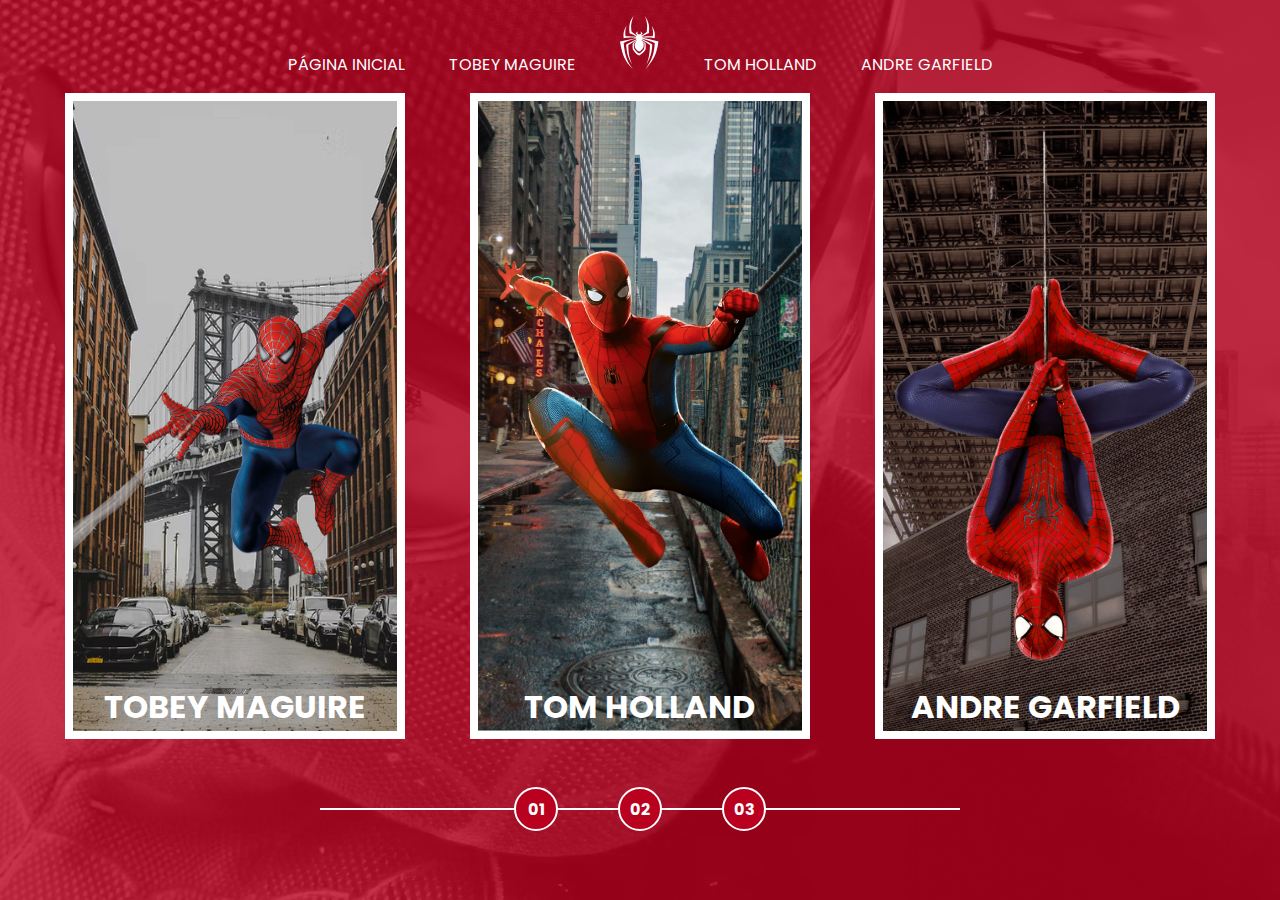
<file: index.html>
<!DOCTYPE html>
<html lang="en">
<head>
    <meta charset="UTF-8">
    <meta http-equiv="X-UA-Compatible" content="IE=edge">
    <meta name="viewport" content="width=device-width, initial-scale=1.0">
    <link rel="stylesheet" href="/assets/css/home-page-styles.css">
    <script src="/assets/scripts/card-hover-animation.js"></script>
    <title>Spider-Man | Multiversos</title>
</head>
<body>
    <nav class="s-menu">
        <ul>
            <li class="s-menu__item">
                <a href="/">Página Inicial</a>
            </li>
            <li class="s-menu__item">
                <a href="#">Tobey Maguire</a>
            </li>
            <li class="s-menu__item s-menu__icon">
                <img src="/assets/images/icons/spider.svg" alt="spider-man Multiverse">
            </li>
            <li class="s-menu__item">
                <a href="#">Tom Holland</a>
            </li>
            <li class="s-menu__item">
                <a href="#">Andre Garfield</a>
            </li>
        </ul>
    </nav>

    <div class="s-container">
        <a href="#" class="s-card" id="spider-man-01">
            <img class="s-card__background" src="/assets/images/pic-sm-bg-01.jpg">
            <img class="s-card__image" src="/assets/images/spider-man-01.png" alt="Tobey Maguire">
            <h2 class="s-card__title">Tobey Maguire</h2>
        </a>
        <a href="#" class="s-card" id="spider-man-02">
            <img class="s-card__background" src="/assets/images/pic-sm-bg-02.jpg">
            <img class="s-card__image" src="/assets/images/spider-man-02.png" alt="Tom Holland">
            <h2 class="s-card__title">Tom Holland</h2>
        </a>
        <a href="#" class="s-card" id="spider-man-03"> 
            <img class="s-card__background" src="/assets/images/pic-sm-bg-03.jpg">
            <img class="s-card__image" src="/assets/images/spider-man-03.png" alt="Andre Garfield">
            <h2 class="s-card__title">Andre Garfield</h2>
        </a>
    </div>

    <div class="s-controller">
        <div class="s-controller__button">
            01
        </div>
        <div class="s-controller__button">
            02
        </div>
        <div class="s-controller__button">
            03
        </div>
        <div class="s-controller__line">

        </div>
    </div>
</body>
</html>
</file>
<file: assets/css/home-page-styles.css>
@import url(/assets/css/reset.css);
@import url(/assets/css/global.css);

body{
    background-color: var(--primary-color);
}

body::before{
    content: "";
    background-image: url(/assets/images/spider-man-background.jpg);
    background-repeat: no-repeat;
    background-position: center;
    background-size: cover;
    width: 100%;
    height: 100%;
    position: absolute;
    opacity: 0.2;
    transition: background-image 1s, ease-in-out, opacity 1s ease-in-out; ;
}

.s-menu{
    padding: 1rem 0;
    width: 100%;
    text-align: center;
    position: relative;
}

.s-menu__item{
    display: inline-block;
    text-transform: uppercase;
    margin: 0 1.25rem;
}

.s-menu__icon{
    width: 2.5rem;
    margin: 0 1.25rem;

}

.s-container{
    position: relative;
    display: flex;
    align-items: center;
    justify-content: space-evenly;
}

.s-card{
    border: 0.5rem solid white;
    width: calc(100%/3 - 8%);
    height: 70vh;
    position: relative;
    transition:  filter .5s ease-in-out;
}

.s-card__background{
    width: 100%;
    height: 100%;
    object-fit: cover;
    position: absolute;
    opacity: 1;
    transition: opacity 1s ease-in-out;
}

.s-card__image{
    width: 100%;
    height: 100%;
    object-fit: contain;
    position: relative;
}

.s-card__title{
    font-size: 2rem;
    text-transform: uppercase;
    text-align: center;
    position: absolute;
    width: 100%;
    bottom: 0;
    transition: bottom 1s ease-in-out;
}

.s-controller{
    position: relative;
    display: flex;
    justify-content: center;
    align-items: center;
    margin-top: 3rem;
}

.s-controller__button{
    display: flex;
    align-items: center;
    justify-content: center;
    width: 2.5rem;
    height: 2.5rem;
    border: 2px solid white;
    border-radius: 50%;
    background-color: var(--primary-color);
    text-align: center;
    font-size: 1rem;
    font-weight: bold;
    cursor: pointer;
    z-index: 1;
    transition: transform 0.3s ease-in-out;
}

.s-controller__button:hover{
    transform: scale(1.1) ;
}


.s-controller__button:nth-child(2){
    margin: 0 3.75rem;
}

.s-controller__line{
    background-color: white;
    width: 50%;
    height: 2px;
    position: absolute;

}

/* Houver Animation */

.s-card--hovered .s-card__background{
    cursor: pointer;
    opacity: 0;

}

.s-card--hovered .s-card__image{
    transform: scale(1.4);
    filter: drop-shadow(30px 10px 4px rgba(0,0,0,0.5));
}

body#spider-man-01-hovered::before{
    background-image: url(/assets/images/pic-sm-bg-01.jpg);
}

body#spider-man-02-hovered::before{
    background-image: url(/assets/images/pic-sm-bg-02.jpg);
}

body#spider-man-03-hovered::before{
    background-image: url(/assets/images/pic-sm-bg-03.jpg);
}

body[id^="spider-man-"]::before{
    opacity: 1;
}

body[id^="spider-man-"] .s-card:not(.s-card--hovered){
    filter: grayscale(100%);
}

.s-card--hovered .s-card__title{
    bottom: 50%;
}
</file>
